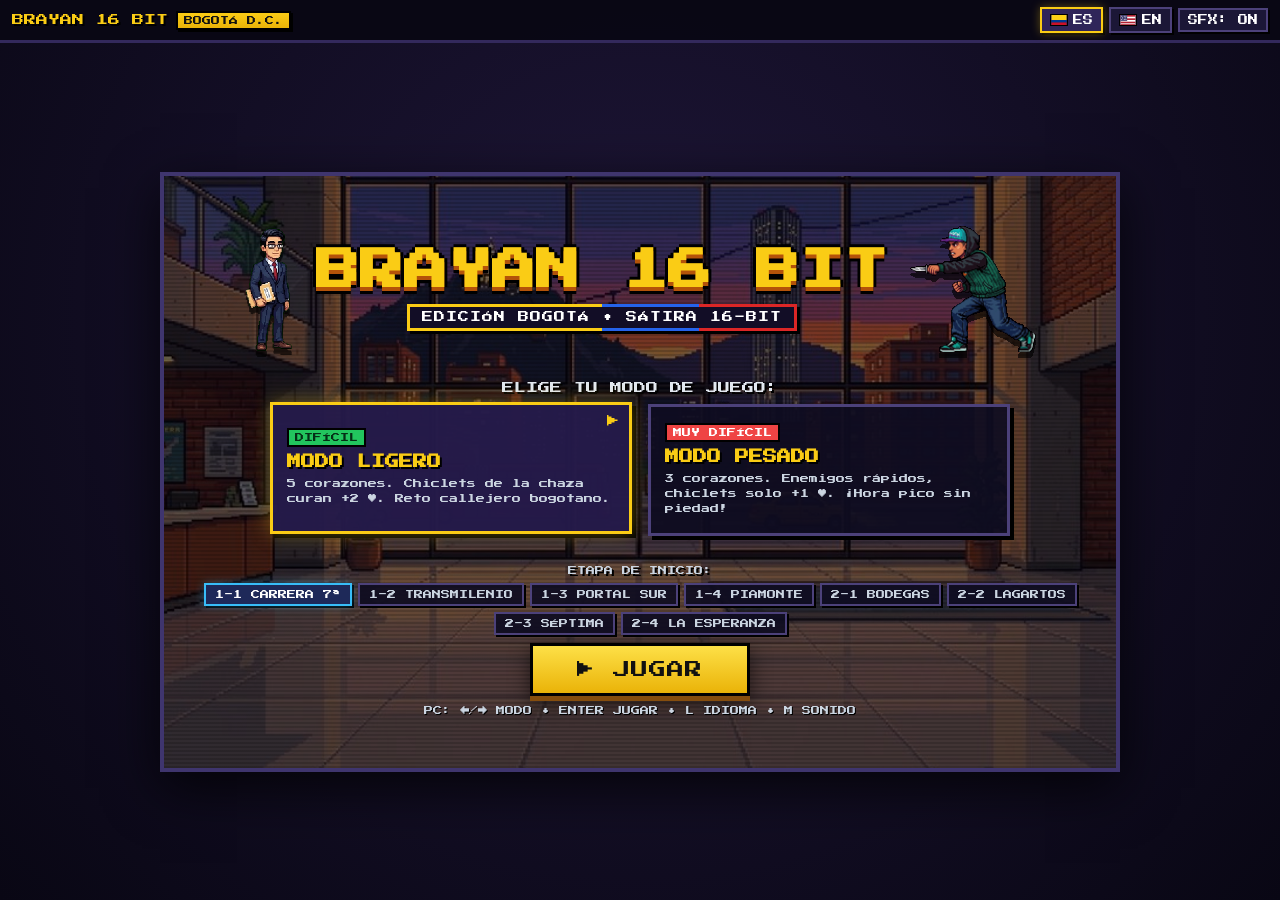
<file: index.html>
<!DOCTYPE html>
<html lang="es">
<head>
  <meta charset="UTF-8" />
  <meta name="viewport" content="width=device-width, initial-scale=1.0, maximum-scale=1.0, user-scalable=no, viewport-fit=cover" />
  <title>BRAYAN 16 BIT — Mundo 1-1: Carrera 7ª (Bogotá)</title>
  <link rel="preconnect" href="https://fonts.googleapis.com">
  <link rel="preconnect" href="https://fonts.gstatic.com" crossorigin>
  <link href="https://fonts.googleapis.com/css2?family=Press+Start+2P&display=swap" rel="stylesheet">
  <link rel="stylesheet" href="./styles/main.css" />
</head>
<body>
<div id="app">
  <!-- TOP BAR -->
  <header class="topbar">
    <div class="brand-mini">
      <span>BRAYAN 16 BIT</span>
      <span class="brand-badge">BOGOTÁ D.C.</span>
    </div>
    <div class="topbar-controls">
      <button id="btn-es" class="flag-btn active" aria-label="Español (Colombia)" title="Español (Colombia)">
        <svg class="flag-svg" viewBox="0 0 18 12" xmlns="http://www.w3.org/2000/svg">
          <rect width="18" height="6" y="0" fill="#FCD116"/>
          <rect width="18" height="3" y="6" fill="#003893"/>
          <rect width="18" height="3" y="9" fill="#CE1126"/>
        </svg><span>ES</span>
      </button>
      <button id="btn-en" class="flag-btn" aria-label="English (USA)" title="English (USA)">
        <svg class="flag-svg" viewBox="0 0 18 12" xmlns="http://www.w3.org/2000/svg">
          <rect width="18" height="12" fill="#FFF"/>
          <rect width="18" height="2" y="0" fill="#B22234"/>
          <rect width="18" height="2" y="4" fill="#B22234"/>
          <rect width="18" height="2" y="8" fill="#B22234"/>
          <rect width="18" height="1" y="11" fill="#B22234"/>
          <rect width="8" height="7" fill="#3C3B6E"/>
          <rect width="1" height="1" x="1" y="1" fill="#FFF"/>
          <rect width="1" height="1" x="4" y="1" fill="#FFF"/>
          <rect width="1" height="1" x="6" y="1" fill="#FFF"/>
          <rect width="1" height="1" x="2" y="3" fill="#FFF"/>
          <rect width="1" height="1" x="5" y="3" fill="#FFF"/>
          <rect width="1" height="1" x="1" y="5" fill="#FFF"/>
          <rect width="1" height="1" x="4" y="5" fill="#FFF"/>
          <rect width="1" height="1" x="6" y="5" fill="#FFF"/>
        </svg><span>EN</span>
      </button>
      <button id="btn-sfx" class="sfx-btn" aria-label="Sound">SFX: ON</button>
    </div>
  </header>

  <main class="stage-wrap">
    <!-- STAGE 0: TITLE SCREEN -->
    <section id="screen-title">
      <div id="title-bg" class="title-bg-layer"></div>
      <div class="title-scanlines"></div>
      <div class="title-content">
        <div class="hero-header">
          <img id="title-brayan-img" class="title-sprite-preview" alt="Brayan 16-bit" />
          <div class="title-logo-box">
            <h1 class="game-title">BRAYAN 16 BIT</h1>
            <div class="game-subtitle"><span id="t-subtitle">EDICIÓN BOGOTÁ • SÁTIRA 16-BIT</span></div>
          </div>
          <img id="title-nero-img" class="title-sprite-preview title-sprite-flip" alt="El Ñero 16-bit" />
        </div>
        <div class="mode-section">
          <p id="t-select-mode" class="mode-prompt">ELIGE TU MODO DE JUEGO:</p>
          <div class="mode-grid">
            <button id="card-light" class="mode-card selected" data-mode="light">
              <span id="t-light-tag" class="mode-tag light">DIFÍCIL</span>
              <h2 id="t-light-name" class="mode-name">MODO LIGERO</h2>
              <p id="t-light-desc" class="mode-desc">5 corazones. Chiclets de la chaza curan +2 ♥. Reto callejero bogotano.</p>
            </button>
            <button id="card-heavy" class="mode-card" data-mode="heavy">
              <span id="t-heavy-tag" class="mode-tag heavy">MUY DIFÍCIL</span>
              <h2 id="t-heavy-name" class="mode-name">MODO PESADO</h2>
              <p id="t-heavy-desc" class="mode-desc">3 corazones. Enemigos rápidos, chiclets solo +1 ♥. ¡Hora pico sin piedad!</p>
            </button>
          </div>
        </div>
        <div class="play-cta-wrap">
          <div class="stage-picker">
            <span id="t-stage-label" class="stage-picker-label">ETAPA DE INICIO:</span>
            <div class="stage-picker-btns">
              <button id="stage-pick-1-1" class="stage-pill active" data-stage="INTRO_CUTSCENE">1-1 CARRERA 7ª</button>
              <button id="stage-pick-1-2" class="stage-pill" data-stage="WORLD_1_2">1-2 TRANSMILENIO</button>
              <button id="stage-pick-1-3" class="stage-pill" data-stage="WORLD_1_3">1-3 PORTAL SUR</button>
              <button id="stage-pick-1-4" class="stage-pill" data-stage="WORLD_1_4">1-4 PIAMONTE</button>
              <button id="stage-pick-2-1" class="stage-pill" data-stage="CUTSCENE_1_4_TO_2_1">2-1 BODEGAS</button>
              <button id="stage-pick-2-2" class="stage-pill" data-stage="CUTSCENE_2_1_TO_2_2">2-2 LAGARTOS</button>
              <button id="stage-pick-2-3" class="stage-pill" data-stage="CUTSCENE_2_2_TO_2_3">2-3 SÉPTIMA</button>
              <button id="stage-pick-2-4" class="stage-pill" data-stage="CUTSCENE_2_3_TO_2_4">2-4 LA ESPERANZA</button>
            </div>
          </div>
          <button id="btn-play" class="btn-play">▶ JUGAR</button>
          <div id="t-controls-hint" class="controls-hint">PC: ←/→ MODO • ENTER JUGAR • L IDIOMA • M SONIDO</div>
        </div>
      </div>
    </section>

    <!-- STAGE 1+: CANVAS HOST (CUTSCENES & PLAYABLE WORLDS) -->
    <section id="screen-canvas-wrap">
      <div class="canvas-frame">
        <canvas id="gameCanvas" width="960" height="540"></canvas>
        <button id="btn-skip" class="btn-skip">SKIP &gt;&gt;</button>
        <!-- Interactive Ideological Quiz Overlay (Cutscene 2-1 -> 2-2) -->
        <div id="quiz-overlay">
          <div class="quiz-box">
            <div id="quiz-title" class="quiz-title">★ FILTRO DE LA FOTOCOPIADORA ★</div>
            <p id="quiz-question" class="quiz-question"></p>
            <div class="quiz-options">
              <button id="quiz-opt-0" class="quiz-opt-btn"></button>
              <button id="quiz-opt-1" class="quiz-opt-btn"></button>
              <button id="quiz-opt-2" class="quiz-opt-btn"></button>
              <button id="quiz-opt-3" class="quiz-opt-btn"></button>
            </div>
          </div>
        </div>
        <div id="game-overlay">
          <div class="overlay-box">
            <h2 id="ov-title" class="overlay-title">MUNDO 1-1 COMPLETADO</h2>
            <p id="ov-sub" class="overlay-sub"></p>
            <div id="ov-stats" class="overlay-stats"></div>
            <div class="overlay-btns">
              <button id="ov-btn-primary" class="btn-play" style="font-size:11px;padding:10px 18px;">↺ REINTENTAR</button>
              <button id="ov-btn-menu" class="btn-secondary" style="font-size:10px;padding:10px 14px;">⌂ MENÚ</button>
            </div>
          </div>
        </div>
      </div>

      <!-- SNES Dialogue Box (Cutscenes) -->
      <div id="dialogue-box" class="dialogue-box" role="button" tabindex="0">
        <div class="dialogue-header">
          <span id="dlg-speaker" class="dialogue-speaker">NARRADOR • BOGOTÁ D.C.</span>
          <span id="dlg-step" class="dialogue-step">1 / 5</span>
        </div>
        <div id="dlg-text" class="dialogue-text"></div>
        <div id="dlg-next" class="dialogue-next">▼ TOCA O PULSA ESPACIO</div>
      </div>

      <!-- World 1-1 Action Bar (PC + Mobile) -->
      <div id="world1-controls">
        <div class="dpad-group">
          <button id="btn-left" class="touch-btn" aria-label="Izquierda">◀</button>
          <button id="btn-right" class="touch-btn" aria-label="Derecha">▶</button>
          <button id="btn-jump" class="touch-btn jump-btn" aria-label="Saltar">SALTAR</button>
        </div>
        <div class="world1-actions">
          <button id="btn-pause" class="btn-secondary">❚❚ PAUSA</button>
          <button id="btn-replay-intro" class="btn-secondary hide-mobile">↺ INTRO</button>
          <button id="btn-back-menu" class="btn-secondary">⌂ MENÚ</button>
        </div>
      </div>

      <!-- World 1-2 TransMilenio Action Bar (PC + Mobile) -->
      <div id="world2-controls">
        <div class="dpad-group">
          <button id="btn-w2-left" class="touch-btn" aria-label="Esquivar Izquierda">◀</button>
          <button id="btn-w2-right" class="touch-btn" aria-label="Esquivar Derecha">▶</button>
          <button id="btn-w2-firm" class="touch-btn firm-btn" aria-label="Actitud Firme">💪 <span id="t-w2-firm">FIRME</span></button>
          <button id="btn-w2-window" class="touch-btn window-btn" aria-label="Abrir Ventana">🪟 <span id="t-w2-window">VENTANA</span></button>
        </div>
        <div class="world1-actions">
          <button id="btn-w2-pause" class="btn-secondary">❚❚ PAUSA</button>
          <button id="btn-w2-menu" class="btn-secondary">⌂ MENÚ</button>
        </div>
      </div>

      <!-- World 1-4 Piamonte Combat + Platforming Action Bar (PC + Mobile) -->
      <div id="world4-controls">
        <div class="dpad-group">
          <button id="btn-w4-left" class="touch-btn" aria-label="Izquierda">◀</button>
          <button id="btn-w4-right" class="touch-btn" aria-label="Derecha">▶</button>
          <button id="btn-w4-crouch" class="touch-btn crouch-btn" aria-label="Agacharse">▼</button>
          <button id="btn-w4-jump" class="touch-btn jump-btn" aria-label="Saltar">SALTAR</button>
          <button id="btn-w4-attack" class="touch-btn attack-btn" aria-label="Golpe Maletín">💼 <span id="t-w4-attack">MALETÍN</span></button>
        </div>
        <div class="world1-actions">
          <button id="btn-w4-pause" class="btn-secondary">❚❚ PAUSA</button>
          <button id="btn-w4-menu" class="btn-secondary">⌂ MENÚ</button>
        </div>
      </div>

      <!-- World 2-3 Carrera 7a 3-Lane Sidewalk Action Bar (PC + Mobile) -->
      <div id="world23-controls">
        <div class="dpad-group">
          <button id="btn-w23-up" class="touch-btn lane-btn" aria-label="Carril Arriba">▲</button>
          <button id="btn-w23-down" class="touch-btn lane-btn" aria-label="Carril Abajo">▼</button>
          <button id="btn-w23-left" class="touch-btn" aria-label="Izquierda">◀</button>
          <button id="btn-w23-right" class="touch-btn" aria-label="Derecha">▶</button>
          <button id="btn-w23-chite" class="touch-btn chite-btn" aria-label="Poder Chite">💨 <span id="t-w23-chite">¡CHITE!</span></button>
        </div>
        <div class="world1-actions">
          <button id="btn-w23-pause" class="btn-secondary">❚❚ PAUSA</button>
          <button id="btn-w23-menu" class="btn-secondary">⌂ MENÚ</button>
        </div>
      </div>
    </section>
  </main>
</div>

<div id="transition-curtain"></div>

<script type="module" src="./src/main.js"></script>
</body>
</html>
</file>
<file: styles/main.css>
:root {
  --bg-dark: #0c0a18;
  --gold: #facc15;
  --red: #dc2626;
  --blue: #2563eb;
  --cyan: #38bdf8;
  --text: #f8fafc;
  --pixel-font: 'Press Start 2P', 'Courier New', monospace;
}

* {
  box-sizing: border-box;
  -webkit-tap-highlight-color: transparent;
  user-select: none;
  -webkit-user-select: none;
}

html,
body {
  margin: 0;
  padding: 0;
  width: 100%;
  height: 100dvh;
  overflow: hidden;
  background: var(--bg-dark);
  color: var(--text);
  font-family: var(--pixel-font);
  touch-action: manipulation;
}

#app {
  position: relative;
  width: 100%;
  height: 100dvh;
  display: flex;
  flex-direction: column;
  padding: env(safe-area-inset-top, 0px) env(safe-area-inset-right, 0px) env(safe-area-inset-bottom, 0px) env(safe-area-inset-left, 0px);
  background: radial-gradient(circle at 50% 35%, #1d1536 0%, #090714 100%);
}

/* ===== TOP BAR ===== */
.topbar {
  position: relative;
  z-index: 40;
  display: flex;
  align-items: center;
  justify-content: space-between;
  gap: 8px;
  padding: 7px 12px;
  background: rgba(9, 7, 20, 0.94);
  border-bottom: 3px solid #33295c;
  flex-shrink: 0;
}

.brand-mini {
  display: flex;
  align-items: center;
  gap: 8px;
  font-size: clamp(9px, 2vw, 12px);
  color: var(--gold);
  text-shadow: 2px 2px 0 #000;
  white-space: nowrap;
}

.brand-badge {
  background: linear-gradient(180deg, #facc15 0%, #eab308 100%);
  color: #111;
  padding: 3px 6px;
  font-size: clamp(7px, 1.5vw, 9px);
  border: 2px solid #000;
  box-shadow: 2px 2px 0 #000;
  text-shadow: none;
}

.topbar-controls {
  display: flex;
  align-items: center;
  gap: 6px;
}

.flag-btn,
.sfx-btn {
  display: inline-flex;
  align-items: center;
  gap: 5px;
  background: #1b1736;
  color: #fff;
  border: 2px solid #4c417a;
  padding: 5px 8px;
  font-family: var(--pixel-font);
  font-size: clamp(8px, 1.7vw, 10px);
  cursor: pointer;
  box-shadow: 2px 2px 0 #000;
}

.flag-btn:active,
.sfx-btn:active {
  transform: translate(1px, 1px);
  box-shadow: 1px 1px 0 #000;
}

.flag-btn.active {
  border-color: var(--gold);
  background: #2f2559;
  box-shadow: 0 0 10px rgba(250, 204, 21, 0.35), 2px 2px 0 #000;
}

.sfx-btn.muted {
  opacity: 0.65;
  border-color: #64748b;
}

.flag-svg {
  width: 18px;
  height: 12px;
  display: block;
  image-rendering: pixelated;
  border: 1px solid #000;
}

/* ===== MAIN STAGE ===== */
.stage-wrap {
  position: relative;
  flex: 1;
  min-height: 0;
  display: flex;
  flex-direction: column;
  align-items: center;
  justify-content: center;
  overflow: hidden;
  padding: 6px;
}

/* ===== TITLE SCREEN ===== */
#screen-title {
  position: relative;
  width: 100%;
  max-width: 960px;
  height: 100%;
  max-height: 600px;
  border: 4px solid #3f356e;
  box-shadow: 0 16px 50px rgba(0, 0, 0, 0.75), inset 0 0 0 2px #000;
  overflow: hidden;
  display: flex;
  flex-direction: column;
  justify-content: space-between;
  background: #0d0a1c;
}

.title-bg-layer {
  position: absolute;
  inset: -20px;
  background-size: cover;
  background-position: center;
  filter: brightness(0.45) saturate(1.15);
  animation: slowPan 18s ease-in-out infinite alternate;
  z-index: 0;
}

@keyframes slowPan {
  0% { transform: scale(1.06) translateX(-10px); }
  100% { transform: scale(1.1) translateX(10px); }
}

.title-scanlines {
  position: absolute;
  inset: 0;
  pointer-events: none;
  z-index: 1;
  background: repeating-linear-gradient(
    0deg,
    rgba(0, 0, 0, 0.16) 0px,
    rgba(0, 0, 0, 0.16) 2px,
    transparent 2px,
    transparent 4px
  );
}

.title-content {
  position: relative;
  z-index: 2;
  width: 100%;
  height: 100%;
  display: flex;
  flex-direction: column;
  align-items: center;
  justify-content: space-evenly;
  padding: clamp(10px, 2.2vh, 22px) clamp(12px, 3vw, 28px);
  text-align: center;
  overflow-y: auto;
}

.hero-header {
  display: flex;
  align-items: center;
  justify-content: center;
  gap: clamp(10px, 2.5vw, 22px);
  flex-wrap: wrap;
}

.title-sprite-preview {
  height: clamp(74px, 15vh, 126px);
  width: auto;
  image-rendering: pixelated;
  filter: drop-shadow(0 6px 0 rgba(0, 0, 0, 0.65));
  animation: heroBob 1.8s ease-in-out infinite;
}

.title-sprite-flip {
  transform: scaleX(-1);
  animation: heroBobFlip 1.8s ease-in-out infinite;
}

@keyframes heroBob {
  0%, 100% { transform: translateY(0); }
  50% { transform: translateY(-5px); }
}

@keyframes heroBobFlip {
  0%, 100% { transform: scaleX(-1) translateY(0); }
  50% { transform: scaleX(-1) translateY(-5px); }
}

.title-logo-box {
  display: flex;
  flex-direction: column;
  align-items: center;
  gap: 8px;
}

.game-title {
  margin: 0;
  font-size: clamp(22px, 5vw, 44px);
  line-height: 1.15;
  color: var(--gold);
  text-shadow: 0 4px 0 #b45309, 0 7px 0 #000, 3px 0 0 #000, -3px 0 0 #000, 0 -3px 0 #000;
}

.game-subtitle {
  display: inline-block;
  padding: 3px;
  box-shadow: 3px 3px 0 #000;
  background: linear-gradient(90deg, #facc15 0%, #facc15 50%, #2563eb 50%, #2563eb 75%, #dc2626 75%, #dc2626 100%);
}

.game-subtitle span {
  display: block;
  background: #120d26;
  color: #fff;
  padding: 5px 12px;
  font-size: clamp(8px, 1.6vw, 11px);
  letter-spacing: 1px;
}

.mode-section {
  width: 100%;
  max-width: 740px;
}

.mode-prompt {
  font-size: clamp(9px, 1.8vw, 12px);
  color: #e2e8f0;
  margin: 0 0 10px 0;
  text-shadow: 2px 2px 0 #000;
}

.mode-grid {
  display: grid;
  grid-template-columns: repeat(2, minmax(0, 1fr));
  gap: clamp(8px, 2vw, 16px);
}

.mode-card {
  position: relative;
  background: rgba(15, 13, 33, 0.92);
  border: 3px solid #4c417a;
  padding: clamp(10px, 2vh, 16px) clamp(8px, 1.8vw, 14px);
  text-align: left;
  cursor: pointer;
  box-shadow: 4px 4px 0 #000;
  font-family: var(--pixel-font);
  color: #fff;
}

.mode-card.selected {
  border-color: var(--gold);
  background: rgba(37, 27, 74, 0.96);
  box-shadow: 0 0 18px rgba(250, 204, 21, 0.35), 4px 4px 0 #000;
  transform: translateY(-2px);
}

.mode-card.selected::before {
  content: "▶";
  position: absolute;
  top: 10px;
  right: 10px;
  color: var(--gold);
  font-size: 12px;
  animation: blinkArrow 0.8s steps(2) infinite;
}

@keyframes blinkArrow {
  0%, 100% { opacity: 1; }
  50% { opacity: 0.25; }
}

.mode-tag {
  display: inline-block;
  font-size: clamp(7px, 1.4vw, 9px);
  padding: 3px 6px;
  margin-bottom: 8px;
  border: 2px solid #000;
}

.mode-tag.light {
  background: #22c55e;
  color: #052e16;
}

.mode-tag.heavy {
  background: #ef4444;
  color: #fff;
}

.mode-name {
  font-size: clamp(10px, 2.2vw, 14px);
  color: var(--gold);
  margin: 0 0 8px 0;
  text-shadow: 2px 2px 0 #000;
}

.mode-desc {
  font-size: clamp(7px, 1.45vw, 9px);
  line-height: 1.65;
  color: #cbd5e1;
  margin: 0;
}

.play-cta-wrap {
  display: flex;
  flex-direction: column;
  align-items: center;
  gap: 8px;
}

.stage-picker {
  display: flex;
  align-items: center;
  justify-content: center;
  gap: 8px;
  flex-wrap: wrap;
}

.stage-picker-label {
  font-size: clamp(7px, 1.4vw, 9px);
  color: #cbd5e1;
  text-shadow: 2px 2px 0 #000;
}

.stage-picker-btns {
  display: inline-flex;
  flex-wrap: wrap;
  justify-content: center;
  gap: 6px;
}

.stage-pill {
  background: rgba(15, 13, 33, 0.92);
  color: #cbd5e1;
  border: 2px solid #4c417a;
  padding: 5px 9px;
  font-family: var(--pixel-font);
  font-size: clamp(7px, 1.35vw, 9px);
  cursor: pointer;
  box-shadow: 2px 2px 0 #000;
}

.stage-pill.active {
  border-color: var(--cyan);
  background: #1e2959;
  color: #fff;
  box-shadow: 0 0 10px rgba(56, 189, 248, 0.35), 2px 2px 0 #000;
}

.btn-play {
  background: linear-gradient(180deg, #fde047 0%, #eab308 100%);
  color: #111;
  border: 3px solid #000;
  box-shadow: 0 5px 0 #854d0e, 0 8px 20px rgba(0, 0, 0, 0.6);
  padding: clamp(11px, 2vh, 15px) clamp(24px, 5vw, 44px);
  font-family: var(--pixel-font);
  font-size: clamp(12px, 2.4vw, 17px);
  cursor: pointer;
  letter-spacing: 1px;
}

.btn-play:active {
  transform: translateY(4px);
  box-shadow: 0 1px 0 #854d0e;
}

.controls-hint {
  font-size: clamp(7px, 1.4vw, 9px);
  color: #cbd5e1;
  text-shadow: 1px 1px 0 #000;
  line-height: 1.5;
}

/* ===== CUTSCENE & GAME CANVAS CONTAINER ===== */
#screen-canvas-wrap {
  display: none;
  width: 100%;
  max-width: 980px;
  height: 100%;
  flex-direction: column;
  align-items: center;
  justify-content: center;
  gap: 6px;
}

.canvas-frame {
  position: relative;
  width: 100%;
  max-width: 960px;
  aspect-ratio: 16 / 9;
  max-height: calc(100% - 108px);
  background: #000;
  border: 4px solid #4c417a;
  box-shadow: 0 14px 40px rgba(0, 0, 0, 0.8);
  overflow: hidden;
}

#gameCanvas {
  width: 100%;
  height: 100%;
  display: block;
  image-rendering: pixelated;
  image-rendering: crisp-edges;
}

.btn-skip {
  position: absolute;
  top: 10px;
  right: 10px;
  z-index: 20;
  background: rgba(15, 13, 33, 0.92);
  color: #fff;
  border: 3px solid var(--gold);
  padding: 7px 12px;
  font-family: var(--pixel-font);
  font-size: clamp(9px, 1.8vw, 12px);
  cursor: pointer;
  box-shadow: 3px 3px 0 #000;
}

/* Overlay for Victory / Game Over / Pause */
#game-overlay {
  display: none;
  position: absolute;
  inset: 0;
  z-index: 25;
  background: rgba(8, 6, 20, 0.84);
  flex-direction: column;
  align-items: center;
  justify-content: center;
  padding: 16px;
  text-align: center;
  gap: 14px;
}

.overlay-box {
  background: linear-gradient(180deg, #1b163c 0%, #0e0b24 100%);
  border: 4px solid var(--gold);
  box-shadow: 0 10px 35px rgba(0, 0, 0, 0.85), inset 0 0 0 3px #000;
  padding: clamp(14px, 3vw, 24px);
  max-width: 560px;
  width: 92%;
}

.overlay-title {
  font-size: clamp(15px, 3.2vw, 24px);
  color: var(--gold);
  margin: 0 0 10px 0;
  text-shadow: 3px 3px 0 #000;
}

.overlay-sub {
  font-size: clamp(8px, 1.6vw, 11px);
  color: #e2e8f0;
  line-height: 1.7;
  margin: 0 0 14px 0;
}

.overlay-stats {
  display: grid;
  grid-template-columns: repeat(2, 1fr);
  gap: 8px;
  margin-bottom: 16px;
  background: rgba(0, 0, 0, 0.45);
  padding: 10px;
  border: 2px solid #4c417a;
  font-size: clamp(7px, 1.4vw, 9px);
  text-align: left;
}

.overlay-btns {
  display: flex;
  justify-content: center;
  gap: 10px;
  flex-wrap: wrap;
}

/* Interactive Ideological Quiz Overlay (Cutscene 2-1 -> 2-2) */
#quiz-overlay {
  display: none;
  position: absolute;
  inset: 0;
  z-index: 22;
  background: rgba(8, 6, 20, 0.72);
  align-items: center;
  justify-content: center;
  padding: 14px;
}

.quiz-box {
  width: 94%;
  max-width: 680px;
  background: linear-gradient(180deg, #1b163c 0%, #0e0b24 100%);
  border: 4px solid #dc2626;
  box-shadow: 0 10px 35px rgba(0, 0, 0, 0.88), inset 0 0 0 3px #facc15;
  padding: clamp(12px, 2.4vw, 20px);
  text-align: center;
}

.quiz-title {
  font-size: clamp(9px, 1.8vw, 13px);
  color: #fde047;
  margin-bottom: 10px;
  text-shadow: 2px 2px 0 #000;
}

.quiz-question {
  font-size: clamp(7.5px, 1.45vw, 10px);
  line-height: 1.65;
  color: #f8fafc;
  margin: 0 0 14px 0;
  text-shadow: 2px 2px 0 #000;
}

.quiz-options {
  display: grid;
  grid-template-columns: repeat(2, minmax(0, 1fr));
  gap: 8px;
}

.quiz-opt-btn {
  background: #1e1b4b;
  color: #f8fafc;
  border: 3px solid #6355a8;
  padding: 10px 10px;
  font-family: var(--pixel-font);
  font-size: clamp(7.5px, 1.45vw, 10px);
  line-height: 1.45;
  text-align: left;
  cursor: pointer;
  box-shadow: 3px 3px 0 #000;
}

.quiz-opt-btn:hover,
.quiz-opt-btn.selected {
  border-color: var(--gold);
  background: #312e81;
  color: #fef08a;
  box-shadow: 0 0 12px rgba(250, 204, 21, 0.35), 3px 3px 0 #000;
}

.quiz-opt-btn.wrong {
  border-color: #ef4444;
  background: #450a0a;
  color: #fca5a5;
  opacity: 0.72;
}

.quiz-opt-btn.correct {
  border-color: #4ade80;
  background: #14532d;
  color: #dcfce7;
  box-shadow: 0 0 16px rgba(74, 222, 128, 0.5), 3px 3px 0 #000;
}

/* SNES Dialogue Box */
.dialogue-box {
  width: 100%;
  max-width: 960px;
  min-height: 88px;
  background: linear-gradient(180deg, #161333 0%, #0d0b21 100%);
  border: 4px solid #f59e0b;
  box-shadow: inset 0 0 0 3px #1e1b4b, 0 6px 20px rgba(0, 0, 0, 0.75);
  padding: 9px 14px;
  display: flex;
  flex-direction: column;
  justify-content: space-between;
  cursor: pointer;
  flex-shrink: 0;
}

.dialogue-header {
  display: flex;
  align-items: center;
  justify-content: space-between;
  gap: 8px;
  margin-bottom: 4px;
}

.dialogue-speaker {
  font-size: clamp(8px, 1.6vw, 10px);
  color: var(--gold);
  text-shadow: 2px 2px 0 #000;
}

.dialogue-step {
  font-size: clamp(8px, 1.5vw, 10px);
  color: #94a3b8;
}

.dialogue-text {
  font-size: clamp(9px, 1.8vw, 12px);
  line-height: 1.6;
  color: #fff;
  text-shadow: 2px 2px 0 #000;
  min-height: 3.1em;
}

.dialogue-next {
  align-self: flex-end;
  font-size: clamp(7px, 1.4vw, 9px);
  color: var(--gold);
  animation: blinkArrow 0.75s steps(2) infinite;
}

/* World Controls Bar (PC + Mobile) */
#world1-controls,
#world2-controls,
#world4-controls,
#world23-controls {
  display: none;
  width: 100%;
  max-width: 960px;
  align-items: center;
  justify-content: space-between;
  gap: 8px;
  background: rgba(15, 13, 33, 0.94);
  border: 3px solid #4c417a;
  padding: 7px 12px;
  box-shadow: 0 6px 20px rgba(0, 0, 0, 0.6);
  flex-shrink: 0;
  flex-wrap: wrap;
}

.dpad-group {
  display: flex;
  align-items: center;
  gap: 8px;
  flex-wrap: wrap;
}

.touch-btn {
  background: #251e4d;
  color: #fff;
  border: 3px solid #6355a8;
  padding: 10px 16px;
  font-family: var(--pixel-font);
  font-size: clamp(10px, 2vw, 13px);
  cursor: pointer;
  box-shadow: 2px 2px 0 #000;
  min-width: 52px;
  text-align: center;
  touch-action: none;
}

.touch-btn.jump-btn {
  background: linear-gradient(180deg, #facc15 0%, #ca8a04 100%);
  color: #111;
  border-color: #000;
  min-width: 96px;
}

.touch-btn.firm-btn {
  background: linear-gradient(180deg, #f97316 0%, #c2410c 100%);
  color: #fff;
  border-color: #000;
  text-shadow: 1px 1px 0 #000;
  padding: 10px 12px;
  font-size: clamp(8px, 1.7vw, 11px);
}

.touch-btn.window-btn {
  background: linear-gradient(180deg, #22c55e 0%, #15803d 100%);
  color: #fff;
  border-color: #000;
  text-shadow: 1px 1px 0 #000;
  padding: 10px 12px;
  font-size: clamp(8px, 1.7vw, 11px);
}

.touch-btn.crouch-btn {
  background: linear-gradient(180deg, #475569 0%, #1e293b 100%);
  color: #f8fafc;
  border-color: #94a3b8;
  min-width: 48px;
}

.touch-btn.attack-btn {
  background: linear-gradient(180deg, #ef4444 0%, #991b1b 100%);
  color: #fff;
  border-color: #000;
  text-shadow: 1px 1px 0 #000;
  padding: 10px 12px;
  font-size: clamp(8px, 1.7vw, 11px);
}

.touch-btn.lane-btn {
  background: linear-gradient(180deg, #3b82f6 0%, #1d4ed8 100%);
  color: #fff;
  border-color: #93c5fd;
  min-width: 50px;
}

.touch-btn.chite-btn {
  background: linear-gradient(180deg, #22d3ee 0%, #0284c7 100%);
  color: #082f49;
  border-color: #fef08a;
  padding: 10px 14px;
  font-size: clamp(8px, 1.7vw, 11px);
  box-shadow: 0 0 12px rgba(34, 211, 238, 0.45), 2px 2px 0 #000;
}

.touch-btn:active,
.touch-btn.pressed {
  background: #38bdf8;
  color: #000;
  transform: translateY(2px);
}

.world1-actions {
  display: flex;
  align-items: center;
  gap: 6px;
  flex-wrap: wrap;
}

.btn-secondary {
  background: #1e293b;
  color: #f8fafc;
  border: 2px solid #94a3b8;
  padding: 7px 9px;
  font-family: var(--pixel-font);
  font-size: clamp(7px, 1.4vw, 9px);
  cursor: pointer;
  box-shadow: 2px 2px 0 #000;
}

.btn-secondary:active {
  transform: translate(1px, 1px);
}

#transition-curtain {
  position: fixed;
  inset: 0;
  background: #000;
  z-index: 100;
  opacity: 0;
  pointer-events: none;
  transition: opacity 0.3s ease;
}

@media (max-width: 640px) {
  .mode-grid { grid-template-columns: 1fr; }
  .brand-badge { display: none; }
  .canvas-frame { max-height: 48dvh; }
  .dialogue-box { min-height: 112px; }
  .hide-mobile { display: none; }
}

@media (max-height: 500px) and (orientation: landscape) {
  .topbar { padding: 4px 10px; }
  .title-sprite-preview { height: 60px; }
  .mode-desc { display: none; }
  .canvas-frame { max-height: calc(100dvh - 122px); }
  .dialogue-box { min-height: 66px; padding: 6px 10px; }
}
</file>
